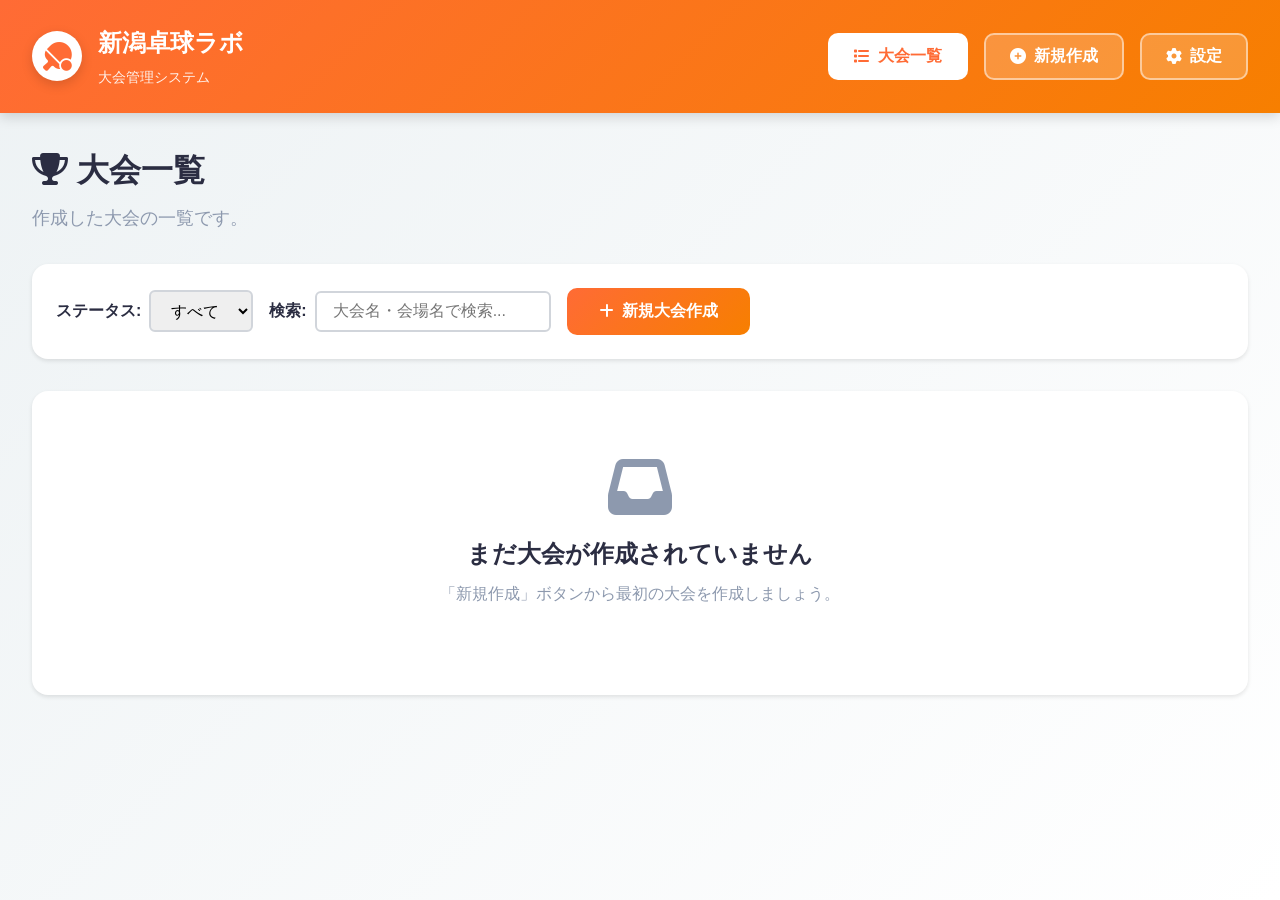
<file: index.html>
<!DOCTYPE html>
<html lang="ja">
<head>
    <meta charset="UTF-8">
    <meta name="viewport" content="width=device-width, initial-scale=1.0">
    <title>新潟卓球ラボ - 大会管理システム</title>
    <link rel="stylesheet" href="https://cdnjs.cloudflare.com/ajax/libs/font-awesome/6.4.0/css/all.min.css">
    <style>
:root {
    --primary-color: #FF6B35;
    --secondary-color: #004E89;
    --accent-color: #F77F00;
    --success-color: #06D6A0;
    --warning-color: #FFD60A;
    --danger-color: #EF476F;
    --text-dark: #2B2D42;
    --text-light: #8D99AE;
    --bg-light: #EDF2F4;
    --bg-white: #FFFFFF;
    --border-color: #D1D5DB;
    --shadow-sm: 0 2px 4px rgba(0,0,0,0.1);
    --shadow-md: 0 4px 12px rgba(0,0,0,0.15);
    --shadow-lg: 0 8px 24px rgba(0,0,0,0.2);
}

* {
    margin: 0;
    padding: 0;
    box-sizing: border-box;
}

body {
    font-family: -apple-system, BlinkMacSystemFont, 'Segoe UI', 'Noto Sans JP', sans-serif;
    background: linear-gradient(135deg, var(--bg-light) 0%, #ffffff 100%);
    color: var(--text-dark);
    line-height: 1.6;
    min-height: 100vh;
}

.app-container {
    max-width: 1400px;
    margin: 0 auto;
    padding: 0;
}

/* ヘッダー */
.header {
    background: linear-gradient(135deg, var(--primary-color) 0%, var(--accent-color) 100%);
    color: white;
    padding: 1.5rem 2rem;
    box-shadow: var(--shadow-md);
    position: sticky;
    top: 0;
    z-index: 100;
}

.header-content {
    display: flex;
    justify-content: space-between;
    align-items: center;
    max-width: 1400px;
    margin: 0 auto;
}

.logo-section {
    display: flex;
    align-items: center;
    gap: 1rem;
}

.logo {
    width: 50px;
    height: 50px;
    background: white;
    border-radius: 50%;
    display: flex;
    align-items: center;
    justify-content: center;
    box-shadow: var(--shadow-md);
    animation: rotate 3s linear infinite;
}

@keyframes rotate {
    from { transform: rotate(0deg); }
    to { transform: rotate(360deg); }
}

.logo i {
    font-size: 1.8rem;
    color: var(--primary-color);
}

.header-title h1 {
    font-size: 1.5rem;
    font-weight: 700;
    margin-bottom: 0.2rem;
}

.header-title p {
    font-size: 0.9rem;
    opacity: 0.9;
}

.nav-buttons {
    display: flex;
    gap: 1rem;
}

.nav-btn {
    background: rgba(255, 255, 255, 0.2);
    border: 2px solid rgba(255, 255, 255, 0.5);
    color: white;
    padding: 0.7rem 1.5rem;
    border-radius: 10px;
    cursor: pointer;
    font-size: 1rem;
    font-weight: 600;
    transition: all 0.3s ease;
    display: flex;
    align-items: center;
    gap: 0.5rem;
}

.nav-btn:hover {
    background: white;
    color: var(--primary-color);
    transform: translateY(-2px);
}

.nav-btn.active {
    background: white;
    color: var(--primary-color);
}

/* メインコンテンツ */
.main-content {
    padding: 2rem;
}

.page {
    display: none;
    animation: fadeIn 0.3s ease;
}

.page.active {
    display: block;
}

@keyframes fadeIn {
    from {
        opacity: 0;
        transform: translateY(10px);
    }
    to {
        opacity: 1;
        transform: translateY(0);
    }
}

.page-header {
    margin-bottom: 2rem;
}

.page-header h2 {
    font-size: 2rem;
    color: var(--text-dark);
    margin-bottom: 0.5rem;
}

.page-header p {
    color: var(--text-light);
    font-size: 1.1rem;
}

/* フィルターセクション */
.filters-section {
    background: white;
    padding: 1.5rem;
    border-radius: 16px;
    box-shadow: var(--shadow-sm);
    margin-bottom: 2rem;
    display: flex;
    gap: 1rem;
    flex-wrap: wrap;
}

.filter-group {
    display: flex;
    align-items: center;
    gap: 0.5rem;
}

.filter-group label {
    font-weight: 600;
    color: var(--text-dark);
}

.filter-group select,
.filter-group input {
    padding: 0.6rem 1rem;
    border: 2px solid var(--border-color);
    border-radius: 6px;
    font-size: 1rem;
}

.filter-group select:focus,
.filter-group input:focus {
    outline: none;
    border-color: var(--primary-color);
}

/* 大会グリッド */
.tournaments-grid {
    display: grid;
    grid-template-columns: repeat(auto-fill, minmax(350px, 1fr));
    gap: 2rem;
}

.tournament-card {
    background: white;
    border-radius: 16px;
    padding: 1.5rem;
    box-shadow: var(--shadow-sm);
    cursor: pointer;
    transition: all 0.3s ease;
    border: 2px solid transparent;
}

.tournament-card:hover {
    transform: translateY(-5px);
    box-shadow: var(--shadow-lg);
    border-color: var(--primary-color);
}

.tournament-header {
    display: flex;
    justify-content: space-between;
    align-items: start;
    margin-bottom: 1rem;
}

.tournament-header h3 {
    font-size: 1.3rem;
    color: var(--text-dark);
    margin-bottom: 0.5rem;
}

.status-badge {
    padding: 0.3rem 0.8rem;
    border-radius: 6px;
    font-size: 0.85rem;
    font-weight: 600;
}

.status-badge.作成中 {
    background: #E0E7FF;
    color: #4F46E5;
}

.status-badge.募集中 {
    background: #D1FAE5;
    color: #059669;
}

.status-badge.締切 {
    background: #FEE2E2;
    color: #DC2626;
}

.status-badge.完了 {
    background: #E5E7EB;
    color: #6B7280;
}

.tournament-info {
    display: flex;
    flex-direction: column;
    gap: 0.7rem;
}

.info-row {
    display: flex;
    align-items: center;
    gap: 0.5rem;
    color: var(--text-light);
}

.info-row i {
    color: var(--primary-color);
    width: 20px;
}

/* 空状態 */
.empty-state {
    text-align: center;
    padding: 4rem 2rem;
    background: white;
    border-radius: 16px;
    box-shadow: var(--shadow-sm);
}

.empty-state i {
    font-size: 4rem;
    color: var(--text-light);
    margin-bottom: 1rem;
}

.empty-state h3 {
    font-size: 1.5rem;
    color: var(--text-dark);
    margin-bottom: 0.5rem;
}

.empty-state p {
    color: var(--text-light);
    margin-bottom: 1.5rem;
}

.btn-primary {
    background: linear-gradient(135deg, var(--primary-color) 0%, var(--accent-color) 100%);
    color: white;
    border: none;
    padding: 0.8rem 2rem;
    border-radius: 10px;
    font-size: 1rem;
    font-weight: 600;
    cursor: pointer;
    transition: all 0.3s ease;
    display: inline-flex;
    align-items: center;
    gap: 0.5rem;
}

.btn-primary:hover {
    transform: translateY(-2px);
    box-shadow: var(--shadow-md);
}

/* ウィザード */
.wizard-container {
    background: white;
    border-radius: 16px;
    box-shadow: var(--shadow-md);
    overflow: hidden;
}

.wizard-steps {
    display: flex;
    background: var(--bg-light);
    padding: 1rem 2rem;
    gap: 1rem;
    overflow-x: auto;
}

.wizard-step {
    flex: 1;
    min-width: 200px;
    display: flex;
    align-items: center;
    gap: 0.8rem;
    padding: 1rem;
    border-radius: 10px;
    background: white;
    border: 2px solid var(--border-color);
    transition: all 0.3s ease;
}

.wizard-step.active {
    background: linear-gradient(135deg, var(--primary-color) 0%, var(--accent-color) 100%);
    color: white;
    border-color: var(--primary-color);
}

.wizard-step.completed {
    background: var(--success-color);
    color: white;
    border-color: var(--success-color);
}

.step-number {
    width: 35px;
    height: 35px;
    border-radius: 50%;
    background: var(--bg-light);
    color: var(--text-dark);
    display: flex;
    align-items: center;
    justify-content: center;
    font-weight: 700;
    font-size: 1.1rem;
}

.wizard-step.active .step-number {
    background: white;
    color: var(--primary-color);
}

.wizard-step.completed .step-number {
    background: rgba(255,255,255,0.3);
    color: white;
}

.step-info h4 {
    font-size: 1rem;
    margin-bottom: 0.2rem;
}

.step-info p {
    font-size: 0.85rem;
    opacity: 0.8;
}

.wizard-content {
    padding: 2rem;
}

.step-content {
    display: none;
}

.step-content.active {
    display: block;
}

.step-section {
    margin-bottom: 2rem;
}

.step-section h3 {
    font-size: 1.3rem;
    color: var(--text-dark);
    margin-bottom: 1rem;
    display: flex;
    align-items: center;
    gap: 0.5rem;
}

.step-section h3 i {
    color: var(--primary-color);
}

/* アップロードエリア */
.upload-area {
    border: 3px dashed var(--border-color);
    border-radius: 16px;
    padding: 3rem;
    text-align: center;
    background: var(--bg-light);
    transition: all 0.3s ease;
    cursor: pointer;
}

.upload-area:hover {
    border-color: var(--primary-color);
    background: white;
}

.upload-area i {
    font-size: 3rem;
    color: var(--primary-color);
    margin-bottom: 1rem;
}

.upload-area h4 {
    font-size: 1.2rem;
    color: var(--text-dark);
    margin-bottom: 0.5rem;
}

.upload-area p {
    color: var(--text-light);
    margin-bottom: 1rem;
}

.file-input {
    display: none;
}

.upload-btn {
    background: var(--primary-color);
    color: white;
    border: none;
    padding: 0.8rem 2rem;
    border-radius: 10px;
    font-size: 1rem;
    font-weight: 600;
    cursor: pointer;
}

.upload-btn:hover {
    background: var(--accent-color);
}

.file-info {
    margin-top: 1rem;
    padding: 1rem;
    background: white;
    border-radius: 10px;
    border: 2px solid var(--success-color);
}

.file-info p {
    display: flex;
    align-items: center;
    gap: 0.5rem;
    color: var(--success-color);
    font-weight: 600;
}

/* AI解析 */
.ai-analysis {
    background: linear-gradient(135deg, #667eea 0%, #764ba2 100%);
    border-radius: 16px;
    padding: 2rem;
    color: white;
    margin-bottom: 2rem;
}

.ai-analysis h4 {
    display: flex;
    align-items: center;
    gap: 0.5rem;
    margin-bottom: 1rem;
}

.loading-spinner {
    width: 50px;
    height: 50px;
    border: 4px solid rgba(255,255,255,0.3);
    border-top-color: white;
    border-radius: 50%;
    animation: spin 1s linear infinite;
    margin: 0 auto 1rem;
}

@keyframes spin {
    to { transform: rotate(360deg); }
}

/* フォームグリッド */
.form-grid {
    display: grid;
    grid-template-columns: repeat(auto-fit, minmax(250px, 1fr));
    gap: 1.5rem;
}

.form-group {
    display: flex;
    flex-direction: column;
    gap: 0.5rem;
}

.form-group label {
    font-weight: 600;
    color: var(--text-dark);
}

.required {
    color: var(--danger-color);
}

.form-group input,
.form-group textarea,
.form-group select {
    padding: 0.8rem;
    border: 2px solid var(--border-color);
    border-radius: 6px;
    font-size: 1rem;
    font-family: inherit;
}

.form-group input:focus,
.form-group textarea:focus,
.form-group select:focus {
    outline: none;
    border-color: var(--primary-color);
}

.form-group textarea {
    resize: vertical;
    min-height: 100px;
}

.form-group small {
    color: var(--text-light);
    font-size: 0.85rem;
}

/* カテゴリー */
.categories-list {
    display: flex;
    flex-wrap: wrap;
    gap: 0.5rem;
    margin-bottom: 1rem;
}

.category-tag {
    background: var(--secondary-color);
    color: white;
    padding: 0.5rem 1rem;
    border-radius: 10px;
    display: flex;
    align-items: center;
    gap: 0.5rem;
}

.category-tag button {
    background: rgba(255,255,255,0.2);
    border: none;
    color: white;
    width: 20px;
    height: 20px;
    border-radius: 50%;
    cursor: pointer;
}

.add-category {
    display: flex;
    gap: 0.5rem;
}

.add-category input {
    flex: 1;
}

.btn-secondary {
    background: var(--secondary-color);
    color: white;
    border: none;
    padding: 0.8rem 1.5rem;
    border-radius: 10px;
    font-size: 1rem;
    font-weight: 600;
    cursor: pointer;
}

/* フォームプレビュー */
.form-preview {
    background: var(--bg-light);
    border-radius: 16px;
    padding: 2rem;
    border: 2px solid var(--border-color);
}

.preview-field {
    background: white;
    padding: 1rem;
    border-radius: 6px;
    margin-bottom: 1rem;
    border: 1px solid var(--border-color);
}

.preview-field strong {
    display: block;
    margin-bottom: 0.5rem;
}

.preview-field input,
.preview-field select,
.preview-field textarea {
    width: 100%;
    padding: 0.6rem;
    border: 1px solid var(--border-color);
    border-radius: 6px;
    background: var(--bg-light);
}

/* LINE案内 */
.line-announcement {
    background: #06C755;
    color: white;
    border-radius: 16px;
    padding: 2rem;
}

.line-announcement h4 {
    display: flex;
    align-items: center;
    gap: 0.5rem;
    margin-bottom: 1rem;
}

.line-message-box {
    background: white;
    color: var(--text-dark);
    padding: 1.5rem;
    border-radius: 10px;
    white-space: pre-wrap;
    font-family: 'Noto Sans JP', sans-serif;
    line-height: 1.8;
    margin-bottom: 1rem;
}

.btn-copy {
    background: rgba(255,255,255,0.2);
    color: white;
    border: 2px solid white;
    padding: 0.8rem 2rem;
    border-radius: 10px;
    font-size: 1rem;
    font-weight: 600;
    cursor: pointer;
    display: flex;
    align-items: center;
    gap: 0.5rem;
}

.btn-copy:hover {
    background: white;
    color: #06C755;
}

/* 統合セクション */
.integration-section {
    background: white;
    border-radius: 16px;
    padding: 1.5rem;
    border: 2px solid var(--border-color);
    margin-bottom: 1.5rem;
}

.integration-section h4 {
    display: flex;
    align-items: center;
    gap: 0.5rem;
    margin-bottom: 1rem;
}

.integration-buttons {
    display: flex;
    gap: 1rem;
    flex-wrap: wrap;
}

.btn-integration {
    flex: 1;
    min-width: 200px;
    padding: 1rem;
    border: 2px solid var(--border-color);
    border-radius: 10px;
    background: white;
    cursor: pointer;
    display: flex;
    align-items: center;
    gap: 0.8rem;
    font-size: 1rem;
    font-weight: 600;
}

.btn-integration.calendar {
    border-color: #4285F4;
    color: #4285F4;
}

.btn-integration.calendar:hover {
    background: #4285F4;
    color: white;
}

.btn-integration.drive {
    border-color: #34A853;
    color: #34A853;
}

.btn-integration.drive:hover {
    background: #34A853;
    color: white;
}

/* 完了メッセージ */
.completion-message {
    text-align: center;
    padding: 3rem;
    background: linear-gradient(135deg, var(--success-color) 0%, #04AA7F 100%);
    color: white;
    border-radius: 16px;
}

.completion-message i {
    font-size: 4rem;
    margin-bottom: 1rem;
}

.completion-message h3 {
    font-size: 2rem;
    margin-bottom: 1rem;
}

.completion-message p {
    font-size: 1.1rem;
    margin-bottom: 2rem;
}

/* ウィザードナビゲーション */
.wizard-nav {
    display: flex;
    justify-content: space-between;
    padding-top: 2rem;
    border-top: 2px solid var(--border-color);
    margin-top: 2rem;
}

.btn-outline {
    background: white;
    color: var(--primary-color);
    border: 2px solid var(--primary-color);
    padding: 0.8rem 2rem;
    border-radius: 10px;
    font-size: 1rem;
    font-weight: 600;
    cursor: pointer;
}

.btn-outline:hover {
    background: var(--primary-color);
    color: white;
}

.btn-outline:disabled {
    opacity: 0.5;
    cursor: not-allowed;
}

/* 設定ページ */
.settings-sections {
    display: grid;
    gap: 2rem;
}

.settings-section {
    background: white;
    border-radius: 16px;
    padding: 2rem;
    box-shadow: var(--shadow-sm);
}

.settings-section h3 {
    display: flex;
    align-items: center;
    gap: 0.5rem;
    margin-bottom: 1.5rem;
    font-size: 1.3rem;
}

.settings-section h3 i {
    color: var(--primary-color);
}

.btn-danger {
    background: var(--danger-color);
    color: white;
    border: none;
    padding: 0.8rem 2rem;
    border-radius: 10px;
    font-size: 1rem;
    font-weight: 600;
    cursor: pointer;
}

/* モーダル */
.modal {
    display: none;
    position: fixed;
    top: 0;
    left: 0;
    width: 100%;
    height: 100%;
    background: rgba(0,0,0,0.6);
    z-index: 1000;
}

.modal.active {
    display: flex;
    align-items: center;
    justify-content: center;
    padding: 2rem;
}

.modal-content {
    background: white;
    border-radius: 16px;
    max-width: 800px;
    width: 100%;
    max-height: 90vh;
    overflow-y: auto;
    box-shadow: var(--shadow-lg);
}

.modal-header {
    background: linear-gradient(135deg, var(--primary-color) 0%, var(--accent-color) 100%);
    color: white;
    padding: 1.5rem 2rem;
    border-radius: 16px 16px 0 0;
    display: flex;
    justify-content: space-between;
    align-items: center;
}

.modal-close {
    background: rgba(255,255,255,0.2);
    border: none;
    color: white;
    width: 35px;
    height: 35px;
    border-radius: 50%;
    cursor: pointer;
    font-size: 1.3rem;
}

.modal-body {
    padding: 2rem;
}

.detail-grid {
    display: grid;
    gap: 1.5rem;
}

.detail-item {
    display: flex;
    gap: 1rem;
}

.detail-item i {
    color: var(--primary-color);
    font-size: 1.2rem;
    width: 25px;
}

.detail-item-content h4 {
    color: var(--text-dark);
    margin-bottom: 0.3rem;
}

.detail-item-content p {
    color: var(--text-light);
}

/* トースト */
.toast {
    position: fixed;
    bottom: 2rem;
    right: 2rem;
    background: white;
    padding: 1rem 1.5rem;
    border-radius: 10px;
    box-shadow: var(--shadow-lg);
    display: flex;
    align-items: center;
    gap: 1rem;
    min-width: 300px;
    z-index: 2000;
    animation: slideIn 0.3s ease;
}

@keyframes slideIn {
    from {
        opacity: 0;
        transform: translateX(100px);
    }
    to {
        opacity: 1;
        transform: translateX(0);
    }
}

.toast.success {
    border-left: 4px solid var(--success-color);
}

.toast.success i {
    color: var(--success-color);
    font-size: 1.5rem;
}

.toast-content p {
    color: var(--text-dark);
    font-weight: 600;
    margin-bottom: 0.2rem;
}

.toast-content span {
    color: var(--text-light);
    font-size: 0.9rem;
}

.hidden {
    display: none !important;
}

.mt-2 { margin-top: 1rem; }
.mt-3 { margin-top: 1.5rem; }
.mb-2 { margin-bottom: 1rem; }

/* レスポンシブ */
@media (max-width: 768px) {
    .header-content {
        flex-direction: column;
        gap: 1rem;
    }
    
    .nav-buttons {
        width: 100%;
        justify-content: center;
    }
    
    .tournaments-grid {
        grid-template-columns: 1fr;
    }
    
    .wizard-steps {
        flex-direction: column;
    }
}
    </style>
</head>
<body>
    <div class="app-container">
        <!-- ヘッダー -->
        <header class="header">
            <div class="header-content">
                <div class="logo-section">
                    <div class="logo">
                        <i class="fas fa-table-tennis"></i>
                    </div>
                    <div class="header-title">
                        <h1>新潟卓球ラボ</h1>
                        <p>大会管理システム</p>
                    </div>
                </div>
                <nav class="nav-buttons">
                    <button class="nav-btn active" data-page="tournaments">
                        <i class="fas fa-list"></i> 大会一覧
                    </button>
                    <button class="nav-btn" data-page="create">
                        <i class="fas fa-plus-circle"></i> 新規作成
                    </button>
                    <button class="nav-btn" data-page="settings">
                        <i class="fas fa-cog"></i> 設定
                    </button>
                </nav>
            </div>
        </header>

        <!-- メインコンテンツ -->
        <main class="main-content">
            <!-- 大会一覧ページ -->
            <div id="tournaments-page" class="page active">
                <div class="page-header">
                    <h2><i class="fas fa-trophy"></i> 大会一覧</h2>
                    <p>作成した大会の一覧です。</p>
                </div>

                <div class="filters-section">
                    <div class="filter-group">
                        <label>ステータス:</label>
                        <select id="status-filter">
                            <option value="all">すべて</option>
                            <option value="作成中">作成中</option>
                            <option value="募集中">募集中</option>
                            <option value="締切">締切</option>
                            <option value="完了">完了</option>
                        </select>
                    </div>
                    <div class="filter-group">
                        <label>検索:</label>
                        <input type="text" id="search-input" placeholder="大会名・会場名で検索...">
                    </div>
                    <button class="btn-primary" id="new-tournament-btn">
                        <i class="fas fa-plus"></i> 新規大会作成
                    </button>
                </div>

                <div id="tournaments-grid" class="tournaments-grid"></div>

                <div id="empty-state" class="empty-state hidden">
                    <i class="fas fa-inbox"></i>
                    <h3>まだ大会が作成されていません</h3>
                    <p>「新規作成」ボタンから最初の大会を作成しましょう。</p>
                </div>
            </div>

            <!-- 新規作成ページ -->
            <div id="create-page" class="page">
                <div class="page-header">
                    <h2><i class="fas fa-plus-circle"></i> 新規大会作成</h2>
                    <p>4つのステップで簡単に大会を作成できます。</p>
                </div>

                <div class="wizard-container">
                    <div class="wizard-steps">
                        <div class="wizard-step active" data-step="1">
                            <div class="step-number">1</div>
                            <div class="step-info">
                                <h4>要項アップロード</h4>
                                <p>大会要項をアップロード</p>
                            </div>
                        </div>
                        <div class="wizard-step" data-step="2">
                            <div class="step-number">2</div>
                            <div class="step-info">
                                <h4>情報確認</h4>
                                <p>AI解析結果を確認</p>
                            </div>
                        </div>
                        <div class="wizard-step" data-step="3">
                            <div class="step-number">3</div>
                            <div class="step-info">
                                <h4>フォーム作成</h4>
                                <p>Googleフォーム作成</p>
                            </div>
                        </div>
                        <div class="wizard-step" data-step="4">
                            <div class="step-number">4</div>
                            <div class="step-info">
                                <h4>LINE案内</h4>
                                <p>LINE案内文を生成</p>
                            </div>
                        </div>
                    </div>

                    <div class="wizard-content">
                        <!-- STEP 1 -->
                        <div id="step-1" class="step-content active">
                            <div class="step-section">
                                <h3><i class="fas fa-file-upload"></i> 大会要項をアップロード</h3>
                                <p class="mb-2">大会要項をアップロードしてください。</p>
                                
                                <div class="upload-area" id="upload-area">
                                    <i class="fas fa-cloud-upload-alt"></i>
                                    <h4>ファイルをドラッグ＆ドロップ</h4>
                                    <p>または</p>
                                    <button class="upload-btn" type="button" onclick="document.getElementById('document-file').click()">
                                        ファイルを選択
                                    </button>
                                    <input type="file" id="document-file" class="file-input" accept=".pdf,.doc,.docx,.jpg,.jpeg,.png">
                                </div>

                                <div id="file-info" class="file-info hidden">
                                    <p><i class="fas fa-check-circle"></i> <span id="file-name"></span></p>
                                </div>
                            </div>

                            <div class="wizard-nav">
                                <button class="btn-outline" type="button" onclick="goToPage('tournaments')">
                                    <i class="fas fa-times"></i> キャンセル
                                </button>
                                <button class="btn-primary" id="step-1-next" type="button" disabled>
                                    次へ <i class="fas fa-arrow-right"></i>
                                </button>
                            </div>
                        </div>

                        <!-- STEP 2 -->
                        <div id="step-2" class="step-content">
                            <div class="ai-analysis" id="ai-analysis">
                                <h4><i class="fas fa-magic"></i> AI解析中...</h4>
                                <div style="text-align: center; padding: 2rem;">
                                    <div class="loading-spinner"></div>
                                    <p>大会要項から情報を抽出しています...</p>
                                </div>
                            </div>

                            <div class="step-section">
                                <h3><i class="fas fa-edit"></i> 大会情報を確認・編集</h3>
                                
                                <div class="form-grid">
                                    <div class="form-group">
                                        <label><i class="fas fa-trophy"></i> 大会名 <span class="required">*</span></label>
                                        <input type="text" id="tournament-name" placeholder="例: 第5回 沼垂オープン" required>
                                    </div>

                                    <div class="form-group">
                                        <label><i class="fas fa-calendar"></i> 開催日 <span class="required">*</span></label>
                                        <input type="date" id="tournament-date" required>
                                    </div>

                                    <div class="form-group">
                                        <label><i class="fas fa-map-marker-alt"></i> 会場 <span class="required">*</span></label>
                                        <input type="text" id="tournament-venue" placeholder="例: 亀田総合体育館" required>
                                    </div>

                                    <div class="form-group">
                                        <label><i class="fas fa-clock"></i> 開始時刻</label>
                                        <input type="time" id="tournament-time" value="09:00">
                                    </div>

                                    <div class="form-group">
                                        <label><i class="fas fa-yen-sign"></i> 参加費</label>
                                        <input type="text" id="tournament-fee" placeholder="例: 1,000円">
                                    </div>

                                    <div class="form-group">
                                        <label><i class="fas fa-calendar-times"></i> 申込締切 <span class="required">*</span></label>
                                        <input type="date" id="tournament-deadline" required>
                                    </div>
                                </div>

                                <div class="form-group mt-3">
                                    <label><i class="fas fa-align-left"></i> 大会概要</label>
                                    <textarea id="tournament-description" placeholder="大会の概要..." rows="4"></textarea>
                                </div>

                                <div class="form-group mt-3">
                                    <label><i class="fas fa-list-ul"></i> 参加カテゴリー</label>
                                    <div id="categories-list" class="categories-list"></div>
                                    <div class="add-category mt-2">
                                        <input type="text" id="new-category" placeholder="カテゴリー名を入力...">
                                        <button class="btn-secondary" type="button" id="add-category-btn">
                                            <i class="fas fa-plus"></i> 追加
                                        </button>
                                    </div>
                                </div>
                            </div>

                            <div class="wizard-nav">
                                <button class="btn-outline" type="button" onclick="prevStep()">
                                    <i class="fas fa-arrow-left"></i> 戻る
                                </button>
                                <button class="btn-primary" type="button" id="step-2-next">
                                    次へ <i class="fas fa-arrow-right"></i>
                                </button>
                            </div>
                        </div>

                        <!-- STEP 3 -->
                        <div id="step-3" class="step-content">
                            <div class="step-section">
                                <h3><i class="fab fa-google"></i> Googleフォーム構造</h3>
                                
                                <div class="form-preview">
                                    <h4>📋 フォーム項目プレビュー</h4>
                                    <div id="form-preview-content"></div>
                                </div>

                                <div class="integration-section mt-3">
                                    <h4><i class="fab fa-google"></i> Googleフォーム設定</h4>
                                    <div class="form-group">
                                        <label>GoogleフォームURL</label>
                                        <input type="url" id="form-url" placeholder="https://forms.gle/...">
                                    </div>
                                    <div class="form-group mt-2">
                                        <label>スプレッドシートURL</label>
                                        <input type="url" id="spreadsheet-url" placeholder="https://docs.google.com/spreadsheets/...">
                                    </div>
                                </div>

                                <button class="btn-primary mt-2" type="button" id="copy-form-structure">
                                    <i class="fas fa-copy"></i> フォーム構造をコピー
                                </button>
                            </div>

                            <div class="wizard-nav">
                                <button class="btn-outline" type="button" onclick="prevStep()">
                                    <i class="fas fa-arrow-left"></i> 戻る
                                </button>
                                <button class="btn-primary" type="button" id="step-3-next">
                                    次へ <i class="fas fa-arrow-right"></i>
                                </button>
                            </div>
                        </div>

                        <!-- STEP 4 -->
                        <div id="step-4" class="step-content">
                            <div class="step-section">
                                <h3><i class="fab fa-line"></i> LINE案内文</h3>
                                
                                <div class="line-announcement">
                                    <h4><i class="fab fa-line"></i> LINEメッセージ</h4>
                                    <div class="line-message-box" id="line-message-content"></div>
                                    <button class="btn-copy" type="button" id="copy-line-message">
                                        <i class="fas fa-copy"></i> メッセージをコピー
                                    </button>
                                </div>

                                <div class="integration-section mt-3">
                                    <h4><i class="fas fa-link"></i> リンク設定</h4>
                                    <div class="integration-buttons">
                                        <button class="btn-integration calendar" type="button" id="add-to-calendar">
                                            <i class="fab fa-google"></i>
                                            <div>
                                                <div>Googleカレンダーに追加</div>
                                                <small>締切日を登録</small>
                                            </div>
                                        </button>
                                    </div>
                                </div>
                            </div>

                            <div class="wizard-nav">
                                <button class="btn-outline" type="button" onclick="prevStep()">
                                    <i class="fas fa-arrow-left"></i> 戻る
                                </button>
                                <button class="btn-primary" type="button" id="complete-tournament">
                                    <i class="fas fa-check"></i> 大会作成を完了
                                </button>
                            </div>
                        </div>

                        <!-- 完了 -->
                        <div id="completion" class="step-content">
                            <div class="completion-message">
                                <i class="fas fa-check-circle"></i>
                                <h3>大会作成が完了しました！</h3>
                                <p>大会一覧から確認できます。</p>
                                <button class="btn-primary" type="button" onclick="resetAndGoHome()">
                                    <i class="fas fa-list"></i> 大会一覧へ
                                </button>
                            </div>
                        </div>
                    </div>
                </div>
            </div>

            <!-- 設定ページ -->
            <div id="settings-page" class="page">
                <div class="page-header">
                    <h2><i class="fas fa-cog"></i> 設定</h2>
                    <p>システムの設定を管理します。</p>
                </div>

                <div class="settings-sections">
                    <div class="settings-section">
                        <h3><i class="fas fa-envelope"></i> メール設定</h3>
                        <div class="form-group">
                            <label>メールアドレス</label>
                            <input type="email" id="settings-email" placeholder="your-email@example.com">
                        </div>
                        <div class="form-group mt-2">
                            <label>メール署名</label>
                            <textarea id="settings-signature" rows="4"></textarea>
                        </div>
                    </div>

                    <div class="settings-section">
                        <h3><i class="fas fa-database"></i> データ管理</h3>
                        <p class="mb-2">すべての大会データをクリアします。</p>
                        <button class="btn-danger" type="button" id="clear-data-btn">
                            <i class="fas fa-trash-alt"></i> すべてのデータをクリア
                        </button>
                    </div>

                    <button class="btn-primary" type="button" id="save-settings-btn">
                        <i class="fas fa-save"></i> 設定を保存
                    </button>
                </div>
            </div>
        </main>
    </div>

    <!-- モーダル -->
    <div id="tournament-modal" class="modal">
        <div class="modal-content">
            <div class="modal-header">
                <h3 id="modal-tournament-name">大会名</h3>
                <button class="modal-close" type="button" onclick="closeModal()">
                    <i class="fas fa-times"></i>
                </button>
            </div>
            <div class="modal-body">
                <div class="detail-grid" id="modal-tournament-details"></div>
            </div>
        </div>
    </div>

    <script>
// グローバル状態
const AppState = {
    currentPage: 'tournaments',
    currentStep: 1,
    tournaments: [],
    currentTournament: {
        categories: []
    },
    settings: {
        emailAddress: 'niigata_ttlabo@icloud.com',
        emailSignature: '新潟卓球ラボ\n監督: [あなたの名前]\nEmail: niigata_ttlabo@icloud.com'
    }
};

// 初期化
document.addEventListener('DOMContentLoaded', function() {
    console.log('🏓 新潟卓球ラボ 起動');
    loadSettings();
    loadTournaments();
    setupEventListeners();
    renderTournaments();
});

// イベントリスナー設定
function setupEventListeners() {
    // ナビゲーション
    document.querySelectorAll('.nav-btn').forEach(function(btn) {
        btn.addEventListener('click', function() {
            const page = btn.getAttribute('data-page');
            goToPage(page);
        });
    });

    // 新規大会作成
    const newBtn = document.getElementById('new-tournament-btn');
    if (newBtn) {
        newBtn.addEventListener('click', function() {
            goToPage('create');
        });
    }

    // ファイルアップロード
    const fileInput = document.getElementById('document-file');
    if (fileInput) {
        fileInput.addEventListener('change', handleFileSelect);
    }

    // ステップナビゲーション
    const step1Next = document.getElementById('step-1-next');
    if (step1Next) {
        step1Next.addEventListener('click', function() {
            nextStep();
        });
    }

    const step2Next = document.getElementById('step-2-next');
    if (step2Next) {
        step2Next.addEventListener('click', function() {
            nextStep();
        });
    }

    const step3Next = document.getElementById('step-3-next');
    if (step3Next) {
        step3Next.addEventListener('click', function() {
            nextStep();
        });
    }

    const completeBtn = document.getElementById('complete-tournament');
    if (completeBtn) {
        completeBtn.addEventListener('click', completeTournament);
    }

    // カテゴリー管理
    const addCatBtn = document.getElementById('add-category-btn');
    if (addCatBtn) {
        addCatBtn.addEventListener('click', addCategory);
    }

    const newCatInput = document.getElementById('new-category');
    if (newCatInput) {
        newCatInput.addEventListener('keypress', function(e) {
            if (e.key === 'Enter') {
                addCategory();
            }
        });
    }

    // フォーム入力監視
    ['tournament-name', 'tournament-date', 'tournament-deadline'].forEach(function(id) {
        const el = document.getElementById(id);
        if (el) {
            el.addEventListener('input', validateStep2);
        }
    });

    // コピーボタン
    const copyFormBtn = document.getElementById('copy-form-structure');
    if (copyFormBtn) {
        copyFormBtn.addEventListener('click', copyFormStructure);
    }

    const copyLineBtn = document.getElementById('copy-line-message');
    if (copyLineBtn) {
        copyLineBtn.addEventListener('click', copyLineMessage);
    }

    // 統合
    const calBtn = document.getElementById('add-to-calendar');
    if (calBtn) {
        calBtn.addEventListener('click', addToCalendar);
    }

    // 設定
    const saveSettingsBtn = document.getElementById('save-settings-btn');
    if (saveSettingsBtn) {
        saveSettingsBtn.addEventListener('click', saveSettings);
    }

    const clearDataBtn = document.getElementById('clear-data-btn');
    if (clearDataBtn) {
        clearDataBtn.addEventListener('click', clearAllData);
    }

    // フィルター
    const statusFilter = document.getElementById('status-filter');
    if (statusFilter) {
        statusFilter.addEventListener('change', renderTournaments);
    }

    const searchInput = document.getElementById('search-input');
    if (searchInput) {
        searchInput.addEventListener('input', renderTournaments);
    }

    // モーダル
    const modal = document.getElementById('tournament-modal');
    if (modal) {
        modal.addEventListener('click', function(e) {
            if (e.target.id === 'tournament-modal') {
                closeModal();
            }
        });
    }
}

// ページナビゲーション
function goToPage(pageName) {
    document.querySelectorAll('.page').forEach(function(page) {
        page.classList.remove('active');
    });

    document.querySelectorAll('.nav-btn').forEach(function(btn) {
        btn.classList.remove('active');
    });

    const targetPage = document.getElementById(pageName + '-page');
    if (targetPage) {
        targetPage.classList.add('active');
    }

    const targetBtn = document.querySelector('[data-page="' + pageName + '"]');
    if (targetBtn) {
        targetBtn.classList.add('active');
    }

    AppState.currentPage = pageName;

    if (pageName === 'create') {
        resetWizard();
    } else if (pageName === 'tournaments') {
        renderTournaments();
    } else if (pageName === 'settings') {
        loadSettingsToForm();
    }
}

// ウィザード管理
function resetWizard() {
    AppState.currentStep = 1;
    AppState.currentTournament = { categories: [] };
    
    document.querySelectorAll('.wizard-step').forEach(function(step, index) {
        step.classList.remove('active', 'completed');
        if (index === 0) {
            step.classList.add('active');
        }
    });

    document.querySelectorAll('.step-content').forEach(function(content, index) {
        content.classList.remove('active');
        if (index === 0) {
            content.classList.add('active');
        }
    });

    const fileInput = document.getElementById('document-file');
    if (fileInput) {
        fileInput.value = '';
    }

    const fileInfo = document.getElementById('file-info');
    if (fileInfo) {
        fileInfo.classList.add('hidden');
    }

    const step1Next = document.getElementById('step-1-next');
    if (step1Next) {
        step1Next.disabled = true;
    }

    ['tournament-name', 'tournament-date', 'tournament-venue', 'tournament-time', 
     'tournament-fee', 'tournament-deadline', 'tournament-description'].forEach(function(id) {
        const el = document.getElementById(id);
        if (el) {
            el.value = '';
        }
    });

    const catList = document.getElementById('categories-list');
    if (catList) {
        catList.innerHTML = '';
    }
}

function nextStep() {
    const currentStep = AppState.currentStep;
    
    if (currentStep === 1) {
        simulateAIAnalysis();
    } else if (currentStep === 2) {
        saveTournamentInfo();
        generateFormPreview();
    } else if (currentStep === 3) {
        generateLineMessage();
    }
    
    AppState.currentStep = AppState.currentStep + 1;
    updateWizardUI();
}

function prevStep() {
    AppState.currentStep = AppState.currentStep - 1;
    updateWizardUI();
}

function updateWizardUI() {
    const currentStep = AppState.currentStep;
    
    document.querySelectorAll('.wizard-step').forEach(function(step, index) {
        const stepNum = index + 1;
        step.classList.remove('active', 'completed');
        
        if (stepNum === currentStep) {
            step.classList.add('active');
        } else if (stepNum < currentStep) {
            step.classList.add('completed');
        }
    });
    
    document.querySelectorAll('.step-content').forEach(function(content, index) {
        content.classList.remove('active');
        if (index + 1 === currentStep) {
            content.classList.add('active');
        }
    });
}

// STEP 1
function handleFileSelect() {
    const fileInput = document.getElementById('document-file');
    const file = fileInput.files[0];
    
    if (file) {
        const fileName = document.getElementById('file-name');
        if (fileName) {
            fileName.textContent = file.name;
        }

        const fileInfo = document.getElementById('file-info');
        if (fileInfo) {
            fileInfo.classList.remove('hidden');
        }

        const step1Next = document.getElementById('step-1-next');
        if (step1Next) {
            step1Next.disabled = false;
        }

        AppState.currentTournament.fileName = file.name;
        
        showToast('success', 'ファイルアップロード完了', file.name);
    }
}

// STEP 2
function simulateAIAnalysis() {
    const analysisEl = document.getElementById('ai-analysis');
    
    setTimeout(function() {
        if (analysisEl) {
            analysisEl.innerHTML = '<h4><i class="fas fa-check-circle"></i> AI解析完了！</h4><p>大会要項から情報を抽出しました。</p>';
            analysisEl.style.background = 'linear-gradient(135deg, var(--success-color) 0%, #04AA7F 100%)';
        }
        
        const today = new Date();
        const nextMonth = new Date(today.getFullYear(), today.getMonth() + 1, 15);
        const deadline = new Date(nextMonth);
        deadline.setDate(deadline.getDate() - 7);
        
        const nameInput = document.getElementById('tournament-name');
        if (nameInput) {
            nameInput.value = '第5回 沼垂オープン卓球大会';
        }

        const dateInput = document.getElementById('tournament-date');
        if (dateInput) {
            dateInput.value = nextMonth.toISOString().split('T')[0];
        }

        const venueInput = document.getElementById('tournament-venue');
        if (venueInput) {
            venueInput.value = '亀田総合体育館';
        }

        const timeInput = document.getElementById('tournament-time');
        if (timeInput) {
            timeInput.value = '09:00';
        }

        const feeInput = document.getElementById('tournament-fee');
        if (feeInput) {
            feeInput.value = '1,000円';
        }

        const deadlineInput = document.getElementById('tournament-deadline');
        if (deadlineInput) {
            deadlineInput.value = deadline.toISOString().split('T')[0];
        }

        const descInput = document.getElementById('tournament-description');
        if (descInput) {
            descInput.value = 'ジュニア選手を対象とした卓球大会です。';
        }

        AppState.currentTournament.categories = ['男子の部', '女子の部', 'ダブルスの部'];
        renderCategories();
        
        validateStep2();
    }, 2000);
}

function saveTournamentInfo() {
    AppState.currentTournament.name = document.getElementById('tournament-name').value;
    AppState.currentTournament.date = document.getElementById('tournament-date').value;
    AppState.currentTournament.venue = document.getElementById('tournament-venue').value;
    AppState.currentTournament.time = document.getElementById('tournament-time').value;
    AppState.currentTournament.fee = document.getElementById('tournament-fee').value;
    AppState.currentTournament.deadline = document.getElementById('tournament-deadline').value;
    AppState.currentTournament.description = document.getElementById('tournament-description').value;
}

function validateStep2() {
    const name = document.getElementById('tournament-name').value;
    const date = document.getElementById('tournament-date').value;
    const deadline = document.getElementById('tournament-deadline').value;
    
    const isValid = name && date && deadline;
    const nextBtn = document.getElementById('step-2-next');
    if (nextBtn) {
        nextBtn.disabled = !isValid;
    }
}

function addCategory() {
    const input = document.getElementById('new-category');
    const category = input.value.trim();
    
    if (category && AppState.currentTournament.categories.indexOf(category) === -1) {
        AppState.currentTournament.categories.push(category);
        renderCategories();
        input.value = '';
        showToast('success', 'カテゴリー追加', category);
    }
}

function removeCategory(category) {
    AppState.currentTournament.categories = AppState.currentTournament.categories.filter(function(c) {
        return c !== category;
    });
    renderCategories();
    showToast('info', 'カテゴリー削除', category);
}

function renderCategories() {
    const container = document.getElementById('categories-list');
    if (!container) return;
    
    container.innerHTML = AppState.currentTournament.categories.map(function(cat) {
        return '<div class="category-tag">' + cat + '<button onclick="removeCategory(\'' + cat + '\')"><i class="fas fa-times"></i></button></div>';
    }).join('');
}

// STEP 3
function generateFormPreview() {
    const tournament = AppState.currentTournament;
    const container = document.getElementById('form-preview-content');
    
    if (!container) return;
    
    const fields = [
        { label: '選手氏名', type: 'text', required: true },
        { label: '学年', type: 'select', options: ['小学1年', '小学2年', '小学3年', '小学4年', '小学5年', '小学6年'], required: true },
        { label: '参加カテゴリー', type: 'select', options: tournament.categories, required: true },
        { label: '保護者氏名', type: 'text', required: true },
        { label: '緊急連絡先', type: 'text', required: true },
        { label: 'メールアドレス', type: 'email', required: true }
    ];
    
    container.innerHTML = fields.map(function(field) {
        var html = '<div class="preview-field"><strong>' + field.label;
        if (field.required) {
            html += ' *';
        }
        html += '</strong>';
        
        if (field.type === 'select') {
            html += '<select disabled><option>選択してください</option>';
            field.options.forEach(function(opt) {
                html += '<option>' + opt + '</option>';
            });
            html += '</select>';
        } else if (field.type === 'textarea') {
            html += '<textarea disabled placeholder="入力してください..."></textarea>';
        } else {
            html += '<input type="' + field.type + '" disabled placeholder="入力してください...">';
        }
        html += '</div>';
        return html;
    }).join('');
    
    AppState.currentTournament.formFields = fields;
}

function copyFormStructure() {
    const tournament = AppState.currentTournament;
    
    var text = '【Googleフォーム作成手順】\n\n';
    text += '1. https://forms.google.com にアクセス\n';
    text += '2. 新規フォーム作成\n';
    text += '3. タイトル: ' + tournament.name + ' 申込フォーム\n\n';
    text += '4. 以下の質問を追加:\n\n';
    
    tournament.formFields.forEach(function(field, index) {
        text += '【質問' + (index + 1) + '】\n';
        text += '質問: ' + field.label + '\n';
        text += '形式: ' + (field.type === 'select' ? 'プルダウン' : '記述式') + '\n';
        if (field.options) {
            text += '選択肢:\n';
            field.options.forEach(function(opt) {
                text += '  - ' + opt + '\n';
            });
        }
        text += '必須: ' + (field.required ? 'はい' : 'いいえ') + '\n\n';
    });
    
    copyToClipboard(text);
    showToast('success', 'コピー完了', 'フォーム構造をコピーしました');
}

// STEP 4
function generateLineMessage() {
    const tournament = AppState.currentTournament;
    const formUrl = document.getElementById('form-url').value || '[GoogleフォームURL]';
    
    const tournamentDate = new Date(tournament.date);
    const deadlineDate = new Date(tournament.deadline);
    
    var message = '【大会のお知らせ】\n\n';
    message += tournament.name + '\n\n';
    message += '📅 開催日: ' + tournamentDate.toLocaleDateString('ja-JP') + ' ' + tournament.time + '〜\n';
    message += '📍 会場: ' + tournament.venue + '\n';
    message += '💰 参加費: ' + tournament.fee + '\n';
    message += '⏰ 申込締切: ' + deadlineDate.toLocaleDateString('ja-JP') + '\n\n';
    message += tournament.description + '\n\n';
    message += '【参加カテゴリー】\n';
    tournament.categories.forEach(function(cat) {
        message += '・' + cat + '\n';
    });
    message += '\n【申込方法】\n';
    message += '下記のGoogleフォームからお申込みください\n';
    message += formUrl + '\n\n';
    message += AppState.settings.emailSignature;
    
    const container = document.getElementById('line-message-content');
    if (container) {
        container.textContent = message;
    }

    AppState.currentTournament.lineMessage = message;
}

function copyLineMessage() {
    const message = document.getElementById('line-message-content').textContent;
    copyToClipboard(message);
    showToast('success', 'コピー完了', 'LINE案内文をコピーしました');
}

// 統合機能
function addToCalendar() {
    const tournament = AppState.currentTournament;
    const deadline = new Date(tournament.deadline);
    
    const title = '【締切】' + tournament.name;
    const details = '申込締切日です。\n会場: ' + tournament.venue;
    
    const startDate = deadline.toISOString().replace(/-|:|\.\d+/g, '');
    const endDate = new Date(deadline.getTime() + 3600000).toISOString().replace(/-|:|\.\d+/g, '');
    
    const url = 'https://calendar.google.com/calendar/render?action=TEMPLATE&text=' + 
                encodeURIComponent(title) + 
                '&dates=' + startDate + '/' + endDate + 
                '&details=' + encodeURIComponent(details);
    
    window.open(url, '_blank');
    showToast('success', 'カレンダー連携', 'Googleカレンダーを開きました');
}

// 大会作成完了
function completeTournament() {
    const tournament = {
        id: generateUUID(),
        name: AppState.currentTournament.name,
        date: AppState.currentTournament.date,
        venue: AppState.currentTournament.venue,
        time: AppState.currentTournament.time,
        fee: AppState.currentTournament.fee,
        deadline: AppState.currentTournament.deadline,
        description: AppState.currentTournament.description,
        categories: AppState.currentTournament.categories,
        formUrl: document.getElementById('form-url').value || '',
        spreadsheetUrl: document.getElementById('spreadsheet-url').value || '',
        status: '募集中',
        createdAt: new Date().toISOString()
    };
    
    AppState.tournaments.push(tournament);
    saveTournamentsToStorage();
    
    AppState.currentStep = 5;
    updateWizardUI();
    
    showToast('success', '大会作成完了', tournament.name);
}

function resetAndGoHome() {
    resetWizard();
    goToPage('tournaments');
}

// 大会一覧
function loadTournaments() {
    const stored = localStorage.getItem('ttlab_tournaments');
    if (stored) {
        try {
            AppState.tournaments = JSON.parse(stored);
        } catch (e) {
            console.error('Failed to load:', e);
            AppState.tournaments = [];
        }
    }
}

function saveTournamentsToStorage() {
    localStorage.setItem('ttlab_tournaments', JSON.stringify(AppState.tournaments));
}

function renderTournaments() {
    const grid = document.getElementById('tournaments-grid');
    const emptyState = document.getElementById('empty-state');
    
    if (!grid || !emptyState) return;
    
    const filtered = filterTournamentsList();
    
    if (filtered.length === 0) {
        grid.innerHTML = '';
        emptyState.classList.remove('hidden');
    } else {
        emptyState.classList.add('hidden');
        grid.innerHTML = filtered.map(function(tournament) {
            var html = '<div class="tournament-card" onclick="showTournamentDetail(\'' + tournament.id + '\')">';
            html += '<div class="tournament-header"><div>';
            html += '<h3>' + tournament.name + '</h3>';
            html += '<span class="status-badge ' + tournament.status + '">' + tournament.status + '</span>';
            html += '</div></div>';
            html += '<div class="tournament-info">';
            html += '<div class="info-row"><i class="fas fa-calendar"></i><span>' + new Date(tournament.date).toLocaleDateString('ja-JP') + '</span></div>';
            html += '<div class="info-row"><i class="fas fa-map-marker-alt"></i><span>' + tournament.venue + '</span></div>';
            html += '<div class="info-row"><i class="fas fa-calendar-times"></i><span>締切: ' + new Date(tournament.deadline).toLocaleDateString('ja-JP') + '</span></div>';
            html += '<div class="info-row"><i class="fas fa-yen-sign"></i><span>' + tournament.fee + '</span></div>';
            html += '</div></div>';
            return html;
        }).join('');
    }
}

function filterTournamentsList() {
    const statusFilter = document.getElementById('status-filter').value;
    const searchQuery = document.getElementById('search-input').value.toLowerCase();
    
    return AppState.tournaments.filter(function(tournament) {
        const matchesStatus = statusFilter === 'all' || tournament.status === statusFilter;
        const matchesSearch = tournament.name.toLowerCase().indexOf(searchQuery) !== -1 || 
                            tournament.venue.toLowerCase().indexOf(searchQuery) !== -1;
        return matchesStatus && matchesSearch;
    });
}

function showTournamentDetail(id) {
    const tournament = AppState.tournaments.find(function(t) {
        return t.id === id;
    });

    if (!tournament) return;
    
    const modalName = document.getElementById('modal-tournament-name');
    if (modalName) {
        modalName.textContent = tournament.name;
    }

    const detailsContainer = document.getElementById('modal-tournament-details');
    if (detailsContainer) {
        var html = '';
        html += '<div class="detail-item"><i class="fas fa-calendar"></i><div class="detail-item-content"><h4>開催日時</h4><p>' + new Date(tournament.date).toLocaleDateString('ja-JP') + ' ' + tournament.time + '〜</p></div></div>';
        html += '<div class="detail-item"><i class="fas fa-map-marker-alt"></i><div class="detail-item-content"><h4>会場</h4><p>' + tournament.venue + '</p></div></div>';
        html += '<div class="detail-item"><i class="fas fa-yen-sign"></i><div class="detail-item-content"><h4>参加費</h4><p>' + tournament.fee + '</p></div></div>';
        html += '<div class="detail-item"><i class="fas fa-calendar-times"></i><div class="detail-item-content"><h4>申込締切</h4><p>' + new Date(tournament.deadline).toLocaleDateString('ja-JP') + '</p></div></div>';
        html += '<div class="detail-item"><i class="fas fa-list-ul"></i><div class="detail-item-content"><h4>カテゴリー</h4><p>' + tournament.categories.join(', ') + '</p></div></div>';
        if (tournament.description) {
            html += '<div class="detail-item"><i class="fas fa-align-left"></i><div class="detail-item-content"><h4>概要</h4><p>' + tournament.description + '</p></div></div>';
        }
        detailsContainer.innerHTML = html;
    }
    
    const modal = document.getElementById('tournament-modal');
    if (modal) {
        modal.classList.add('active');
    }
}

function closeModal() {
    const modal = document.getElementById('tournament-modal');
    if (modal) {
        modal.classList.remove('active');
    }
}

// 設定
function loadSettings() {
    const stored = localStorage.getItem('ttlab_settings');
    if (stored) {
        try {
            var settings = JSON.parse(stored);
            AppState.settings = settings;
        } catch (e) {
            console.error('Failed to load settings:', e);
        }
    }
}

function loadSettingsToForm() {
    const emailInput = document.getElementById('settings-email');
    if (emailInput) {
        emailInput.value = AppState.settings.emailAddress;
    }

    const sigInput = document.getElementById('settings-signature');
    if (sigInput) {
        sigInput.value = AppState.settings.emailSignature;
    }
}

function saveSettings() {
    AppState.settings = {
        emailAddress: document.getElementById('settings-email').value,
        emailSignature: document.getElementById('settings-signature').value
    };
    
    localStorage.setItem('ttlab_settings', JSON.stringify(AppState.settings));
    showToast('success', '設定保存完了', '設定を保存しました');
}

function clearAllData() {
    if (confirm('すべての大会データを削除します。本当によろしいですか？')) {
        AppState.tournaments = [];
        localStorage.removeItem('ttlab_tournaments');
        renderTournaments();
        showToast('success', 'データクリア完了', 'すべてのデータを削除しました');
    }
}

// ユーティリティ
function copyToClipboard(text) {
    if (navigator.clipboard && navigator.clipboard.writeText) {
        navigator.clipboard.writeText(text).then(function() {
            console.log('Copied');
        }).catch(function(err) {
            console.error('Failed:', err);
            fallbackCopy(text);
        });
    } else {
        fallbackCopy(text);
    }
}

function fallbackCopy(text) {
    const textarea = document.createElement('textarea');
    textarea.value = text;
    textarea.style.position = 'fixed';
    textarea.style.opacity = '0';
    document.body.appendChild(textarea);
    textarea.select();
    try {
        document.execCommand('copy');
        console.log('Copied using fallback');
    } catch (err) {
        console.error('Fallback failed:', err);
    }
    document.body.removeChild(textarea);
}

function showToast(type, title, message) {
    const toast = document.createElement('div');
    toast.className = 'toast ' + type;
    
    const icon = type === 'success' ? 'check-circle' : 'info-circle';
    
    toast.innerHTML = '<i class="fas fa-' + icon + '"></i><div class="toast-content"><p>' + title + '</p><span>' + message + '</span></div>';
    
    document.body.appendChild(toast);
    
    setTimeout(function() {
        document.body.removeChild(toast);
    }, 3000);
}

function generateUUID() {
    return 'xxxxxxxx-xxxx-4xxx-yxxx-xxxxxxxxxxxx'.replace(/[xy]/g, function(c) {
        var r = Math.random() * 16 | 0;
        var v = c === 'x' ? r : (r & 0x3 | 0x8);
        return v.toString(16);
    });
}

console.log('✅ システム準備完了');
    </script>
</body>
</html>
</file>
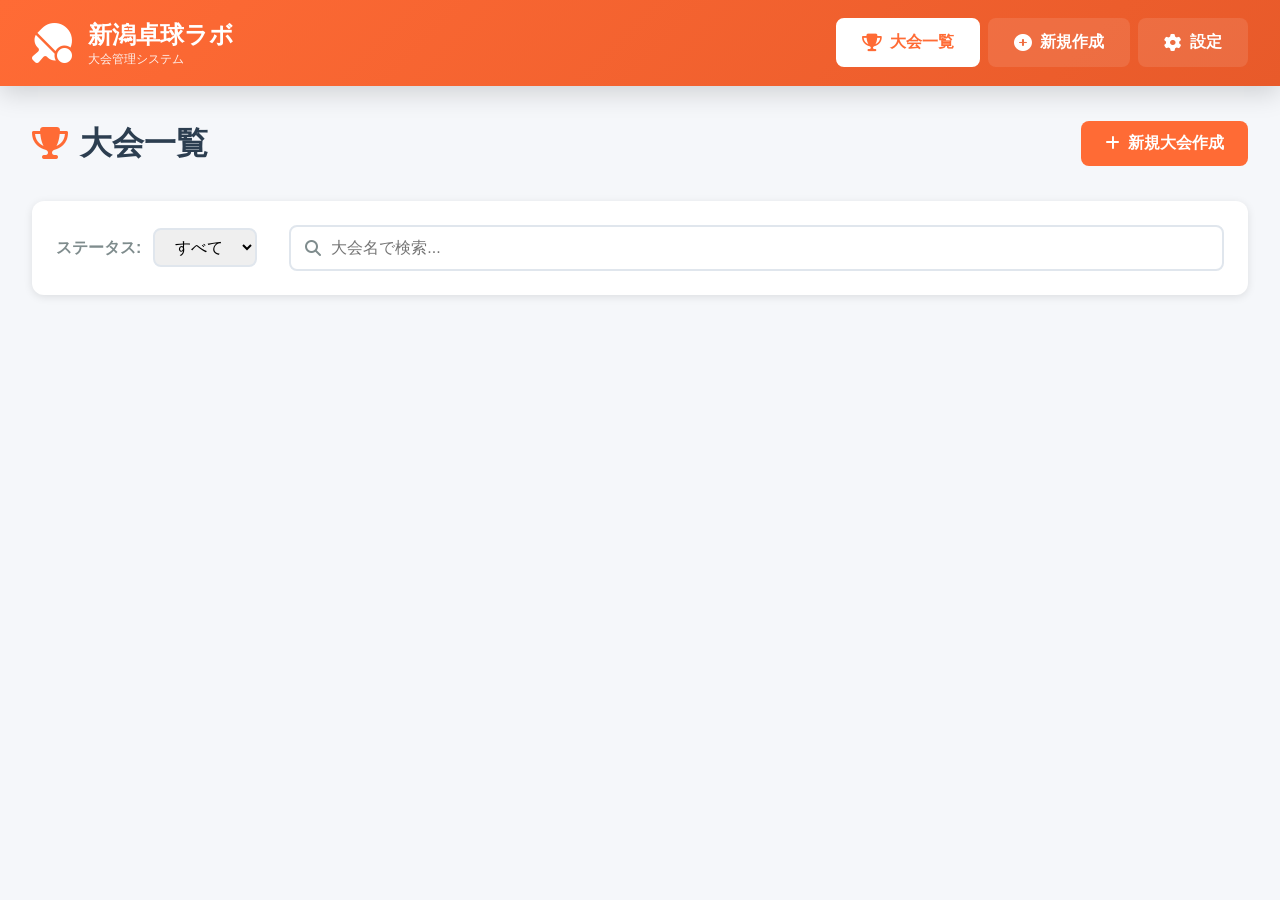
<file: index-all-in-one.html>
<!DOCTYPE html>
<html lang="ja">
<head>
    <meta charset="UTF-8">
    <meta name="viewport" content="width=device-width, initial-scale=1.0">
    <title>新潟卓球ラボ - 大会管理システム</title>
    <link rel="stylesheet" href="https://cdnjs.cloudflare.com/ajax/libs/font-awesome/6.4.0/css/all.min.css">
    <style>
    /* ===================================
       新潟卓球ラボ 大会管理システム
       カラーテーマ: 卓球（オレンジ×ブルー）
       =================================== */

    :root {
        --primary-color: #FF6B35;
        --primary-dark: #E85A2A;
        --primary-light: #FF8C61;
        --secondary-color: #004E89;
        --secondary-light: #1976D2;
        --accent-color: #FFB627;
        --success-color: #4CAF50;
        --danger-color: #F44336;
        --warning-color: #FF9800;
        --info-color: #2196F3;
        --bg-primary: #F5F7FA;
        --bg-secondary: #FFFFFF;
        --bg-dark: #1A1A2E;
        --text-primary: #2C3E50;
        --text-secondary: #7F8C8D;
        --border-color: #E0E6ED;
        --shadow: 0 2px 8px rgba(0, 0, 0, 0.1);
        --shadow-lg: 0 8px 24px rgba(0, 0, 0, 0.15);
    }

    * {
        margin: 0;
        padding: 0;
        box-sizing: border-box;
    }

    body {
        font-family: 'Hiragino Sans', 'Hiragino Kaku Gothic ProN', 'Noto Sans JP', 'Yu Gothic', sans-serif;
        background: var(--bg-primary);
        color: var(--text-primary);
        line-height: 1.6;
        -webkit-font-smoothing: antialiased;
    }

    .app-container {
        min-height: 100vh;
        display: flex;
        flex-direction: column;
    }

    .app-header {
        background: linear-gradient(135deg, var(--primary-color) 0%, var(--primary-dark) 100%);
        color: white;
        box-shadow: var(--shadow-lg);
        position: sticky;
        top: 0;
        z-index: 100;
    }

    .header-content {
        max-width: 1400px;
        margin: 0 auto;
        padding: 1rem 2rem;
        display: flex;
        justify-content: space-between;
        align-items: center;
        gap: 2rem;
    }

    .logo {
        display: flex;
        align-items: center;
        gap: 1rem;
    }

    .logo i {
        font-size: 2.5rem;
        animation: spin 3s linear infinite;
    }

    @keyframes spin {
        0%, 50%, 100% { transform: rotate(0deg); }
        25% { transform: rotate(-10deg); }
        75% { transform: rotate(10deg); }
    }

    .logo h1 {
        font-size: 1.5rem;
        font-weight: 700;
        display: flex;
        flex-direction: column;
    }

    .logo .subtitle {
        font-size: 0.75rem;
        font-weight: 400;
        opacity: 0.9;
        margin-top: -0.25rem;
    }

    .header-nav {
        display: flex;
        gap: 0.5rem;
    }

    .nav-btn {
        background: rgba(255, 255, 255, 0.1);
        border: 2px solid transparent;
        color: white;
        padding: 0.75rem 1.5rem;
        border-radius: 8px;
        cursor: pointer;
        font-size: 1rem;
        font-weight: 600;
        display: flex;
        align-items: center;
        gap: 0.5rem;
        transition: all 0.3s ease;
    }

    .nav-btn:hover {
        background: rgba(255, 255, 255, 0.2);
        transform: translateY(-2px);
    }

    .nav-btn.active {
        background: white;
        color: var(--primary-color);
        border-color: white;
    }

    .nav-btn i {
        font-size: 1.1rem;
    }

    .main-content {
        flex: 1;
        max-width: 1400px;
        width: 100%;
        margin: 0 auto;
        padding: 2rem;
    }

    .page {
        display: none;
    }

    .page.active {
        display: block;
        animation: fadeIn 0.3s ease;
    }

    @keyframes fadeIn {
        from {
            opacity: 0;
            transform: translateY(10px);
        }
        to {
            opacity: 1;
            transform: translateY(0);
        }
    }

    .page-header {
        display: flex;
        justify-content: space-between;
        align-items: center;
        margin-bottom: 2rem;
    }

    .page-header h2 {
        font-size: 2rem;
        color: var(--text-primary);
        display: flex;
        align-items: center;
        gap: 0.75rem;
    }

    .page-header h2 i {
        color: var(--primary-color);
    }

    .btn {
        padding: 0.75rem 1.5rem;
        border: none;
        border-radius: 8px;
        font-size: 1rem;
        font-weight: 600;
        cursor: pointer;
        display: inline-flex;
        align-items: center;
        gap: 0.5rem;
        transition: all 0.3s ease;
        text-decoration: none;
    }

    .btn:disabled {
        opacity: 0.5;
        cursor: not-allowed;
    }

    .btn-primary {
        background: var(--primary-color);
        color: white;
    }

    .btn-primary:hover:not(:disabled) {
        background: var(--primary-dark);
        transform: translateY(-2px);
        box-shadow: 0 4px 12px rgba(255, 107, 53, 0.3);
    }

    .btn-secondary {
        background: var(--bg-secondary);
        color: var(--text-primary);
        border: 2px solid var(--border-color);
    }

    .btn-secondary:hover:not(:disabled) {
        background: var(--bg-primary);
        border-color: var(--primary-color);
    }

    .btn-success {
        background: var(--success-color);
        color: white;
    }

    .btn-success:hover:not(:disabled) {
        background: #45a049;
        transform: translateY(-2px);
    }

    .btn-danger {
        background: var(--danger-color);
        color: white;
    }

    .btn-danger:hover:not(:disabled) {
        background: #da190b;
    }

    .btn-sm {
        padding: 0.5rem 1rem;
        font-size: 0.9rem;
    }

    .filter-bar {
        background: white;
        padding: 1.5rem;
        border-radius: 12px;
        box-shadow: var(--shadow);
        margin-bottom: 2rem;
        display: flex;
        gap: 2rem;
        align-items: center;
    }

    .filter-group {
        display: flex;
        align-items: center;
        gap: 0.75rem;
    }

    .filter-group label {
        font-weight: 600;
        color: var(--text-secondary);
    }

    .filter-group select {
        padding: 0.5rem 1rem;
        border: 2px solid var(--border-color);
        border-radius: 8px;
        font-size: 1rem;
        cursor: pointer;
    }

    .search-box {
        flex: 1;
        position: relative;
    }

    .search-box i {
        position: absolute;
        left: 1rem;
        top: 50%;
        transform: translateY(-50%);
        color: var(--text-secondary);
    }

    .search-box input {
        width: 100%;
        padding: 0.75rem 1rem 0.75rem 2.5rem;
        border: 2px solid var(--border-color);
        border-radius: 8px;
        font-size: 1rem;
    }

    .search-box input:focus {
        outline: none;
        border-color: var(--primary-color);
    }

    .tournaments-grid {
        display: grid;
        grid-template-columns: repeat(auto-fill, minmax(320px, 1fr));
        gap: 1.5rem;
    }

    .tournament-card {
        background: white;
        border-radius: 12px;
        box-shadow: var(--shadow);
        overflow: hidden;
        transition: all 0.3s ease;
        cursor: pointer;
    }

    .tournament-card:hover {
        transform: translateY(-4px);
        box-shadow: var(--shadow-lg);
    }

    .tournament-card-header {
        background: linear-gradient(135deg, var(--secondary-color) 0%, var(--secondary-light) 100%);
        color: white;
        padding: 1.5rem;
        position: relative;
    }

    .tournament-status {
        position: absolute;
        top: 1rem;
        right: 1rem;
        padding: 0.25rem 0.75rem;
        border-radius: 20px;
        font-size: 0.75rem;
        font-weight: 600;
        background: rgba(255, 255, 255, 0.3);
    }

    .tournament-card-header h3 {
        font-size: 1.25rem;
        margin-bottom: 0.5rem;
    }

    .tournament-date {
        font-size: 0.9rem;
        opacity: 0.9;
        display: flex;
        align-items: center;
        gap: 0.5rem;
    }

    .tournament-card-body {
        padding: 1.5rem;
    }

    .tournament-info {
        display: flex;
        flex-direction: column;
        gap: 0.75rem;
        margin-bottom: 1rem;
    }

    .info-item {
        display: flex;
        align-items: center;
        gap: 0.5rem;
        color: var(--text-secondary);
        font-size: 0.95rem;
    }

    .info-item i {
        width: 20px;
        color: var(--primary-color);
    }

    .tournament-categories {
        display: flex;
        flex-wrap: wrap;
        gap: 0.5rem;
    }

    .category-tag {
        background: var(--bg-primary);
        color: var(--text-primary);
        padding: 0.25rem 0.75rem;
        border-radius: 20px;
        font-size: 0.85rem;
    }

    .tournament-card-footer {
        padding: 1rem 1.5rem;
        border-top: 1px solid var(--border-color);
        display: flex;
        gap: 0.5rem;
    }

    .tournament-card-footer .btn {
        flex: 1;
        justify-content: center;
    }

    .wizard-container {
        background: white;
        border-radius: 12px;
        box-shadow: var(--shadow);
        padding: 2rem;
    }

    .wizard-steps {
        display: flex;
        justify-content: space-between;
        align-items: center;
        margin-bottom: 3rem;
        padding: 0 2rem;
    }

    .step {
        display: flex;
        flex-direction: column;
        align-items: center;
        gap: 0.5rem;
        flex: 1;
        position: relative;
    }

    .step-number {
        width: 50px;
        height: 50px;
        border-radius: 50%;
        background: var(--bg-primary);
        color: var(--text-secondary);
        display: flex;
        align-items: center;
        justify-content: center;
        font-size: 1.25rem;
        font-weight: 700;
        border: 3px solid var(--border-color);
        transition: all 0.3s ease;
    }

    .step.active .step-number {
        background: var(--primary-color);
        color: white;
        border-color: var(--primary-color);
        transform: scale(1.1);
    }

    .step.completed .step-number {
        background: var(--success-color);
        color: white;
        border-color: var(--success-color);
    }

    .step-label {
        font-size: 0.9rem;
        font-weight: 600;
        color: var(--text-secondary);
        text-align: center;
    }

    .step.active .step-label {
        color: var(--primary-color);
    }

    .step-line {
        height: 3px;
        background: var(--border-color);
        flex: 1;
        margin: 0 1rem;
        margin-top: -25px;
    }

    .step.active ~ .step-line,
    .step.completed ~ .step-line {
        background: var(--success-color);
    }

    .wizard-content {
        animation: fadeIn 0.3s ease;
    }

    .step-content {
        padding: 2rem;
    }

    .step-content h3 {
        font-size: 1.5rem;
        margin-bottom: 2rem;
        color: var(--text-primary);
        display: flex;
        align-items: center;
        gap: 0.75rem;
    }

    .step-content h3 i {
        color: var(--primary-color);
    }

    .step-actions {
        display: flex;
        justify-content: space-between;
        margin-top: 2rem;
        padding-top: 2rem;
        border-top: 2px solid var(--border-color);
    }

    .upload-section {
        display: grid;
        grid-template-columns: repeat(auto-fit, minmax(300px, 1fr));
        gap: 2rem;
        margin-bottom: 2rem;
    }

    .upload-box {
        border: 3px dashed var(--border-color);
        border-radius: 12px;
        padding: 2rem;
        text-align: center;
        transition: all 0.3s ease;
        cursor: pointer;
    }

    .upload-box:hover {
        border-color: var(--primary-color);
        background: var(--bg-primary);
    }

    .upload-box.active {
        border-color: var(--success-color);
        border-style: solid;
        background: rgba(76, 175, 80, 0.05);
    }

    .upload-label {
        display: block;
        cursor: pointer;
    }

    .upload-label i {
        font-size: 3rem;
        color: var(--primary-color);
        margin-bottom: 1rem;
    }

    .upload-label h4 {
        font-size: 1.25rem;
        margin-bottom: 0.5rem;
        color: var(--text-primary);
    }

    .upload-label p {
        color: var(--text-secondary);
        font-size: 0.9rem;
        margin-bottom: 1rem;
    }

    .file-name {
        display: block;
        margin-top: 1rem;
        padding: 0.5rem 1rem;
        background: var(--bg-primary);
        border-radius: 8px;
        font-size: 0.9rem;
        color: var(--text-secondary);
    }

    .file-name.active {
        background: var(--success-color);
        color: white;
    }

    .ai-analysis {
        background: linear-gradient(135deg, rgba(255, 107, 53, 0.1) 0%, rgba(0, 78, 137, 0.1) 100%);
        border-radius: 12px;
        padding: 2rem;
        margin: 2rem 0;
        text-align: center;
    }

    .analysis-loading i {
        font-size: 3rem;
        color: var(--primary-color);
        margin-bottom: 1rem;
    }

    .analysis-loading p {
        font-size: 1.1rem;
        color: var(--text-primary);
        font-weight: 600;
    }

    .form-grid {
        display: grid;
        grid-template-columns: repeat(auto-fit, minmax(280px, 1fr));
        gap: 1.5rem;
        margin-bottom: 2rem;
    }

    .form-group {
        display: flex;
        flex-direction: column;
        gap: 0.5rem;
    }

    .form-group label {
        font-weight: 600;
        color: var(--text-primary);
        display: flex;
        align-items: center;
        gap: 0.5rem;
    }

    .form-group label i {
        color: var(--primary-color);
    }

    .required {
        color: var(--danger-color);
    }

    .form-group input,
    .form-group textarea,
    .form-group select {
        padding: 0.75rem 1rem;
        border: 2px solid var(--border-color);
        border-radius: 8px;
        font-size: 1rem;
        font-family: inherit;
        transition: all 0.3s ease;
    }

    .form-group input:focus,
    .form-group textarea:focus,
    .form-group select:focus {
        outline: none;
        border-color: var(--primary-color);
        box-shadow: 0 0 0 3px rgba(255, 107, 53, 0.1);
    }

    .form-group input[readonly] {
        background: var(--bg-primary);
        color: var(--text-secondary);
    }

    .form-group small {
        color: var(--text-secondary);
        font-size: 0.85rem;
    }

    #categories-container {
        display: flex;
        flex-direction: column;
        gap: 0.75rem;
    }

    .category-item {
        display: flex;
        align-items: center;
        gap: 0.75rem;
    }

    .category-item input {
        flex: 1;
        padding: 0.75rem 1rem;
        border: 2px solid var(--border-color);
        border-radius: 8px;
        font-size: 1rem;
    }

    .category-item .btn {
        padding: 0.75rem 1rem;
    }

    .form-preview {
        background: var(--bg-primary);
        border-radius: 12px;
        padding: 2rem;
        margin-bottom: 2rem;
    }

    .preview-header,
    .preview-description,
    .preview-fields {
        margin-bottom: 2rem;
    }

    .preview-header h4,
    .preview-description h4,
    .preview-fields h4 {
        font-size: 1.1rem;
        margin-bottom: 1rem;
        color: var(--text-primary);
    }

    .preview-title {
        font-size: 1.5rem;
        font-weight: 700;
        color: var(--primary-color);
        padding: 1rem;
        background: white;
        border-radius: 8px;
    }

    .preview-content {
        background: white;
        padding: 1.5rem;
        border-radius: 8px;
        white-space: pre-wrap;
        line-height: 1.8;
    }

    #form-fields-preview {
        background: white;
        padding: 1.5rem;
        border-radius: 8px;
    }

    .field-preview {
        padding: 1rem;
        border-bottom: 1px solid var(--border-color);
    }

    .field-preview:last-child {
        border-bottom: none;
    }

    .field-preview label {
        display: block;
        font-weight: 600;
        margin-bottom: 0.5rem;
    }

    .field-preview .required {
        color: var(--danger-color);
    }

    .copy-section {
        margin: 2rem 0;
        text-align: center;
    }

    .copy-section small {
        display: block;
        margin-top: 1rem;
        color: var(--text-secondary);
    }

    .line-announcement {
        background: #06C755;
        color: white;
        border-radius: 12px;
        padding: 2rem;
        margin-bottom: 2rem;
    }

    .line-announcement h4 {
        display: flex;
        align-items: center;
        gap: 0.5rem;
        margin-bottom: 1rem;
        font-size: 1.25rem;
    }

    .announcement-preview {
        background: white;
        color: var(--text-primary);
        padding: 1.5rem;
        border-radius: 8px;
        margin-bottom: 1rem;
        white-space: pre-wrap;
        line-height: 1.8;
        font-family: 'Hiragino Sans', sans-serif;
    }

    .integration-section {
        background: var(--bg-primary);
        border-radius: 12px;
        padding: 2rem;
    }

    .integration-section h4 {
        font-size: 1.25rem;
        margin-bottom: 1.5rem;
        display: flex;
        align-items: center;
        gap: 0.5rem;
    }

    .action-buttons {
        display: grid;
        grid-template-columns: repeat(auto-fit, minmax(200px, 1fr));
        gap: 1rem;
        margin-top: 1.5rem;
    }

    .completion-message {
        background: linear-gradient(135deg, rgba(76, 175, 80, 0.1) 0%, rgba(76, 175, 80, 0.2) 100%);
        border: 2px solid var(--success-color);
        border-radius: 12px;
        padding: 2rem;
        text-align: center;
        margin: 2rem 0;
    }

    .completion-message i {
        font-size: 4rem;
        color: var(--success-color);
        margin-bottom: 1rem;
    }

    .completion-message h4 {
        font-size: 1.5rem;
        color: var(--success-color);
        margin-bottom: 0.5rem;
    }

    .completion-message p {
        color: var(--text-secondary);
    }

    .settings-container {
        max-width: 800px;
    }

    .settings-section {
        background: white;
        border-radius: 12px;
        padding: 2rem;
        margin-bottom: 2rem;
        box-shadow: var(--shadow);
    }

    .settings-section h3 {
        font-size: 1.25rem;
        margin-bottom: 1.5rem;
        display: flex;
        align-items: center;
        gap: 0.5rem;
        color: var(--text-primary);
    }

    .settings-section h3 i {
        color: var(--primary-color);
    }

    .settings-actions {
        display: flex;
        justify-content: flex-end;
    }

    .modal {
        display: none;
        position: fixed;
        top: 0;
        left: 0;
        width: 100%;
        height: 100%;
        background: rgba(0, 0, 0, 0.6);
        z-index: 1000;
        align-items: center;
        justify-content: center;
        animation: fadeIn 0.3s ease;
    }

    .modal.active {
        display: flex;
    }

    .modal-content {
        background: white;
        border-radius: 12px;
        max-width: 600px;
        width: 90%;
        max-height: 80vh;
        overflow-y: auto;
        box-shadow: var(--shadow-lg);
        animation: slideUp 0.3s ease;
    }

    @keyframes slideUp {
        from {
            opacity: 0;
            transform: translateY(30px);
        }
        to {
            opacity: 1;
            transform: translateY(0);
        }
    }

    .modal-large {
        max-width: 900px;
    }

    .modal-header {
        padding: 1.5rem 2rem;
        border-bottom: 2px solid var(--border-color);
        display: flex;
        justify-content: space-between;
        align-items: center;
    }

    .modal-header h3 {
        font-size: 1.5rem;
        color: var(--text-primary);
    }

    .modal-close {
        background: none;
        border: none;
        font-size: 2rem;
        color: var(--text-secondary);
        cursor: pointer;
        transition: all 0.3s ease;
    }

    .modal-close:hover {
        color: var(--danger-color);
        transform: rotate(90deg);
    }

    .modal-body {
        padding: 2rem;
    }

    #toast-container {
        position: fixed;
        bottom: 2rem;
        right: 2rem;
        z-index: 2000;
        display: flex;
        flex-direction: column;
        gap: 1rem;
    }

    .toast {
        background: white;
        border-radius: 8px;
        padding: 1rem 1.5rem;
        box-shadow: var(--shadow-lg);
        display: flex;
        align-items: center;
        gap: 1rem;
        min-width: 300px;
        animation: slideInRight 0.3s ease;
    }

    @keyframes slideInRight {
        from {
            opacity: 0;
            transform: translateX(100px);
        }
        to {
            opacity: 1;
            transform: translateX(0);
        }
    }

    .toast.success {
        border-left: 4px solid var(--success-color);
    }

    .toast.error {
        border-left: 4px solid var(--danger-color);
    }

    .toast.info {
        border-left: 4px solid var(--info-color);
    }

    .toast i {
        font-size: 1.5rem;
    }

    .toast.success i {
        color: var(--success-color);
    }

    .toast.error i {
        color: var(--danger-color);
    }

    .toast.info i {
        color: var(--info-color);
    }

    .toast-message {
        flex: 1;
        font-weight: 600;
    }

    @media (max-width: 1024px) {
        .header-content {
            flex-direction: column;
            gap: 1rem;
        }
        .tournaments-grid {
            grid-template-columns: repeat(auto-fill, minmax(280px, 1fr));
        }
    }

    @media (max-width: 768px) {
        .main-content {
            padding: 1rem;
        }
        .logo h1 {
            font-size: 1.2rem;
        }
        .logo i {
            font-size: 2rem;
        }
        .header-nav {
            flex-wrap: wrap;
            justify-content: center;
        }
        .nav-btn {
            padding: 0.5rem 1rem;
            font-size: 0.9rem;
        }
        .page-header {
            flex-direction: column;
            align-items: flex-start;
            gap: 1rem;
        }
        .filter-bar {
            flex-direction: column;
            align-items: stretch;
        }
        .wizard-steps {
            padding: 0;
        }
        .step-label {
            font-size: 0.75rem;
        }
        .step-number {
            width: 40px;
            height: 40px;
            font-size: 1rem;
        }
        .form-grid {
            grid-template-columns: 1fr;
        }
        .upload-section {
            grid-template-columns: 1fr;
        }
        .action-buttons {
            grid-template-columns: 1fr;
        }
        .step-actions {
            flex-direction: column-reverse;
            gap: 1rem;
        }
        .step-actions .btn {
            width: 100%;
            justify-content: center;
        }
        #toast-container {
            bottom: 1rem;
            right: 1rem;
            left: 1rem;
        }
        .toast {
            min-width: auto;
        }
    }

    @media (max-width: 480px) {
        .tournaments-grid {
            grid-template-columns: 1fr;
        }
        .tournament-card-footer {
            flex-direction: column;
        }
        .tournament-card-footer .btn {
            width: 100%;
        }
    }

    .text-center {
        text-align: center;
    }

    .mt-1 { margin-top: 0.5rem; }
    .mt-2 { margin-top: 1rem; }
    .mt-3 { margin-top: 1.5rem; }
    .mt-4 { margin-top: 2rem; }

    .mb-1 { margin-bottom: 0.5rem; }
    .mb-2 { margin-bottom: 1rem; }
    .mb-3 { margin-bottom: 1.5rem; }
    .mb-4 { margin-bottom: 2rem; }

    .hidden {
        display: none !important;
    }

    .loading {
        opacity: 0.6;
        pointer-events: none;
    }
    </style>
</head>
<body>
    <div class="app-container">
        <!-- ヘッダー -->
        <header class="app-header">
            <div class="header-content">
                <div class="logo">
                    <i class="fas fa-table-tennis"></i>
                    <h1>新潟卓球ラボ<span class="subtitle">大会管理システム</span></h1>
                </div>
                <nav class="header-nav">
                    <button class="nav-btn active" data-page="tournaments">
                        <i class="fas fa-trophy"></i> 大会一覧
                    </button>
                    <button class="nav-btn" data-page="create">
                        <i class="fas fa-plus-circle"></i> 新規作成
                    </button>
                    <button class="nav-btn" data-page="settings">
                        <i class="fas fa-cog"></i> 設定
                    </button>
                </nav>
            </div>
        </header>

        <!-- メインコンテンツ -->
        <main class="main-content">
            <!-- 大会一覧ページ -->
            <div id="tournaments-page" class="page active">
                <div class="page-header">
                    <h2><i class="fas fa-trophy"></i> 大会一覧</h2>
                    <button class="btn btn-primary" id="create-new-btn">
                        <i class="fas fa-plus"></i> 新規大会作成
                    </button>
                </div>
                
                <div class="filter-bar">
                    <div class="filter-group">
                        <label>ステータス:</label>
                        <select id="status-filter">
                            <option value="all">すべて</option>
                            <option value="作成中">作成中</option>
                            <option value="募集中">募集中</option>
                            <option value="締切">締切</option>
                            <option value="完了">完了</option>
                        </select>
                    </div>
                    <div class="search-box">
                        <i class="fas fa-search"></i>
                        <input type="text" id="search-input" placeholder="大会名で検索...">
                    </div>
                </div>

                <div id="tournaments-list" class="tournaments-grid">
                    <!-- 動的に生成 -->
                </div>
            </div>

            <!-- 新規作成ページ -->
            <div id="create-page" class="page">
                <div class="page-header">
                    <h2><i class="fas fa-file-upload"></i> 新規大会作成</h2>
                </div>

                <div class="wizard-container">
                    <!-- ステップインジケーター -->
                    <div class="wizard-steps">
                        <div class="step active" data-step="1">
                            <div class="step-number">1</div>
                            <div class="step-label">ファイルアップロード</div>
                        </div>
                        <div class="step-line"></div>
                        <div class="step" data-step="2">
                            <div class="step-number">2</div>
                            <div class="step-label">大会情報確認</div>
                        </div>
                        <div class="step-line"></div>
                        <div class="step" data-step="3">
                            <div class="step-number">3</div>
                            <div class="step-label">フォーム設定</div>
                        </div>
                        <div class="step-line"></div>
                        <div class="step" data-step="4">
                            <div class="step-number">4</div>
                            <div class="step-label">案内・連携</div>
                        </div>
                    </div>

                    <!-- STEP 1: ファイルアップロード -->
                    <div class="wizard-content" id="step-1" style="display: block;">
                        <div class="step-content">
                            <h3><i class="fas fa-upload"></i> STEP 1: ファイルアップロード</h3>
                            
                            <div class="upload-section">
                                <div class="upload-box">
                                    <label class="upload-label">
                                        <i class="fas fa-file-pdf"></i>
                                        <h4>大会要項</h4>
                                        <p>PDF / 画像 / Word / Excel</p>
                                        <input type="file" id="document-file" accept=".pdf,.jpg,.jpeg,.png,.doc,.docx,.xls,.xlsx" style="display: none;">
                                        <span class="file-name" id="document-filename">ファイルを選択してください</span>
                                    </label>
                                </div>

                                <div class="upload-box">
                                    <label class="upload-label">
                                        <i class="fas fa-file-excel"></i>
                                        <h4>申込用紙</h4>
                                        <p>Excel / スプレッドシート</p>
                                        <input type="file" id="application-file" accept=".xls,.xlsx,.csv" style="display: none;">
                                        <span class="file-name" id="application-filename">ファイルを選択してください</span>
                                    </label>
                                </div>
                            </div>

                            <div class="ai-analysis" id="ai-analysis-section" style="display: none;">
                                <div class="analysis-loading">
                                    <i class="fas fa-spinner fa-spin"></i>
                                    <p>AIが大会情報を解析中...</p>
                                </div>
                            </div>

                            <div class="step-actions">
                                <button class="btn btn-secondary" disabled>
                                    <i class="fas fa-arrow-left"></i> 戻る
                                </button>
                                <button class="btn btn-primary" id="step1-next" disabled>
                                    次へ <i class="fas fa-arrow-right"></i>
                                </button>
                            </div>
                        </div>
                    </div>

                    <!-- STEP 2-4は文字数制限のため省略。同じHTMLをここに追加 -->
                </div>
            </div>

            <!-- 設定ページも省略 -->
        </main>

        <!-- モーダル -->
        <div id="tournament-detail-modal" class="modal">
            <div class="modal-content modal-large">
                <div class="modal-header">
                    <h3 id="modal-tournament-name"></h3>
                    <button class="modal-close">&times;</button>
                </div>
                <div class="modal-body" id="tournament-detail-body">
                    <!-- 動的に生成 -->
                </div>
            </div>
        </div>

        <!-- トースト通知 -->
        <div id="toast-container"></div>
    </div>

    <!-- JavaScriptは次のコメントで分割 -->
</body>
</html>
</file>
